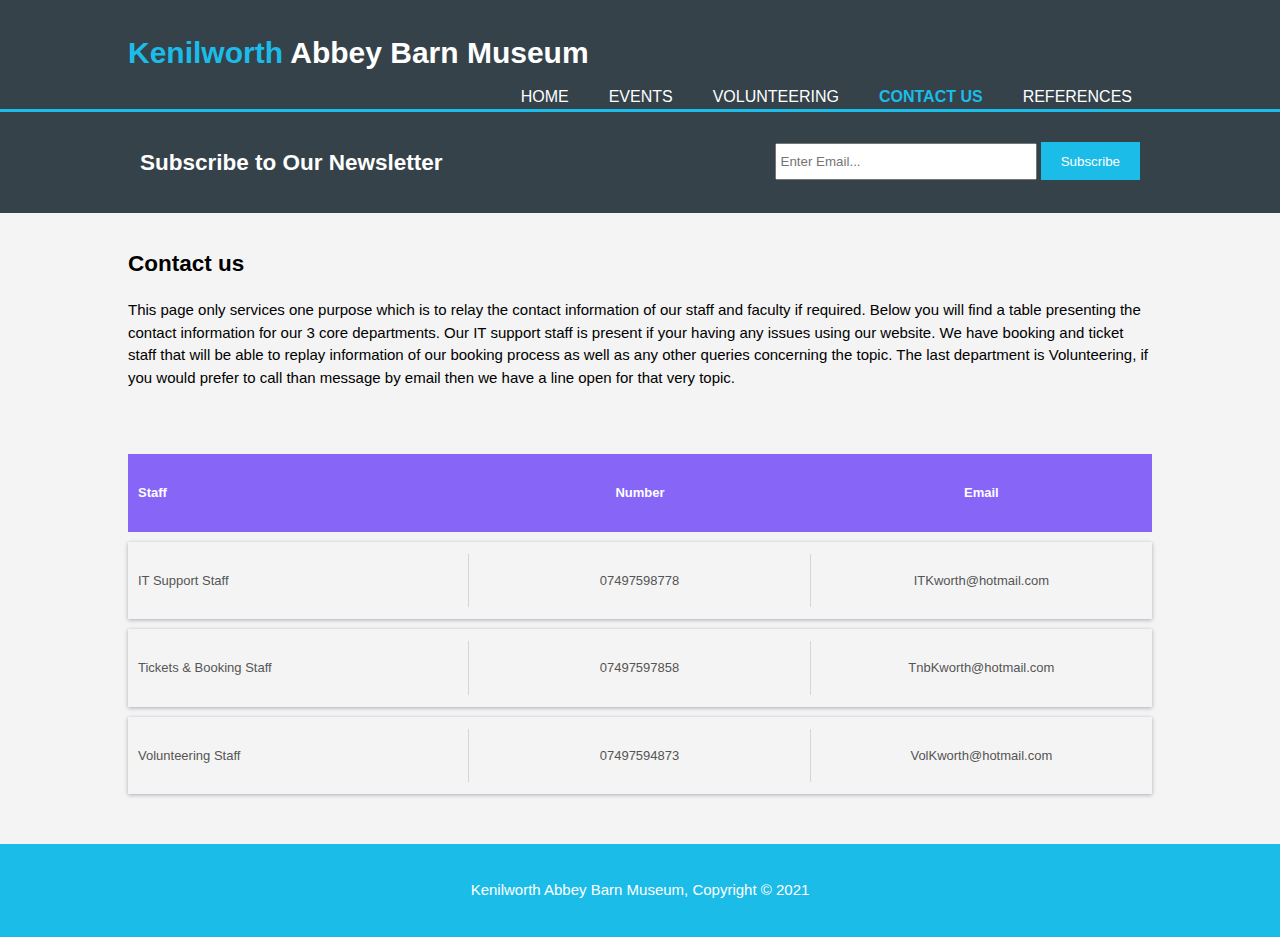
<file: Website/contact.html>
<!DOCTYPE html>
<html lang="en">

<head>
    <meta charset="UTF-8">
    <meta name="viewport" content="width=device-width">
    <meta name="description" content="Explore Kenilworth's History">
    <meta name="keywords" content="Kenilworth, Warwick, Museum, Abbey Barn">
    <meta name="author" content="Dharmarlou Bowen">
    <title>Kenilworth Abbey Barn Museum | Contact Us</title>
    <link rel="stylesheet" href="./css/style.css">
</head>

<body>
    <header>
        <div class="container">
            <!-- Container used to keep all content in the middle of the web page -->
            <div id="branding">
                <h1><span class="highlight">Kenilworth</span> Abbey Barn Museum</h1> <!-- class="highlight" = Highlight Text -->
            </div>
            <!-- Navbar -->
            <nav>
                <ul>
                    <!-- class="current" = Current Page -->
                    <li><a href="index.html">Home</a></li>
                    <li><a href="events.html">Events</a></li>
                    <li><a href="volunteering.html">Volunteering</a></li>
                    <li class="current"><a href="contact.html">Contact Us</a></li>
                    <li><a href="reference.html">References</a></li>
                </ul>
            </nav>
        </div>
    </header>

    <section id="newsletter">
        <div class="container">
            <h2>Subscribe to Our Newsletter</h2>
            <form>
                <input type="email" placeholder="Enter Email...">
                <button type="submit" class="button_1">Subscribe</button>

            </form>
        </div>
    </section>

    <section id="main">
       <h2 class="cls">f</h2>
        <div class="container">
            <article>
                <h2 class="page-title">Contact us</h2>
                <p>This page only services one purpose which is to relay the contact information of our staff and faculty if required. Below you will find a table presenting the contact information for our 3 core departments. Our IT support staff is present if your having any issues using our website. We have booking and ticket staff that will be able to replay information of our booking process as well as any other queries concerning the topic. The last department is Volunteering, if you would prefer to call than message by email then we have a line open for that very topic.</p>
            </article>
        </div>
    
    </section>
    
    

    <div class="table-box">
       
       <!-- Row Head -->
        <div class="table-row table-head">
            <div class="table-cell first-cell">
                <p>Staff</p>
            </div>

            <div class="table-cell">
                <p>Number</p>
            </div>

            <div class="table-cell last-cell">
                <p>Email</p>
            </div>
        </div>
        
        <!-- Row 1 -->
        <div class="table-row">
            <div class="table-cell first-cell">
                <p>IT Support Staff</p>
            </div>

            <div class="table-cell">
                <p>07497598778</p>
            </div>

            <div class="table-cell last-cell">
                <p>ITKworth@hotmail.com</p>
            </div>
        </div>
        
        <!-- Row 2 -->
        <div class="table-row">
            <div class="table-cell first-cell">
                <p>Tickets &amp; Booking Staff</p>
            </div>

            <div class="table-cell">
                <p>07497597858</p>
            </div>

            <div class="table-cell last-cell">
                <p>TnbKworth@hotmail.com</p>
            </div>
        </div>
        
        <!-- Row 3 -->
        <div class="table-row">
            <div class="table-cell first-cell">
                <p>Volunteering Staff</p>
            </div>

            <div class="table-cell">
                <p>07497594873</p>
            </div>

            <div class="table-cell last-cell">
                <p>VolKworth@hotmail.com</p>
            </div>
        </div>
        
    </div>



    <footer>
        <p>Kenilworth Abbey Barn Museum, Copyright &copy; 2021</p>
    </footer>
</body>

</html>
</file>
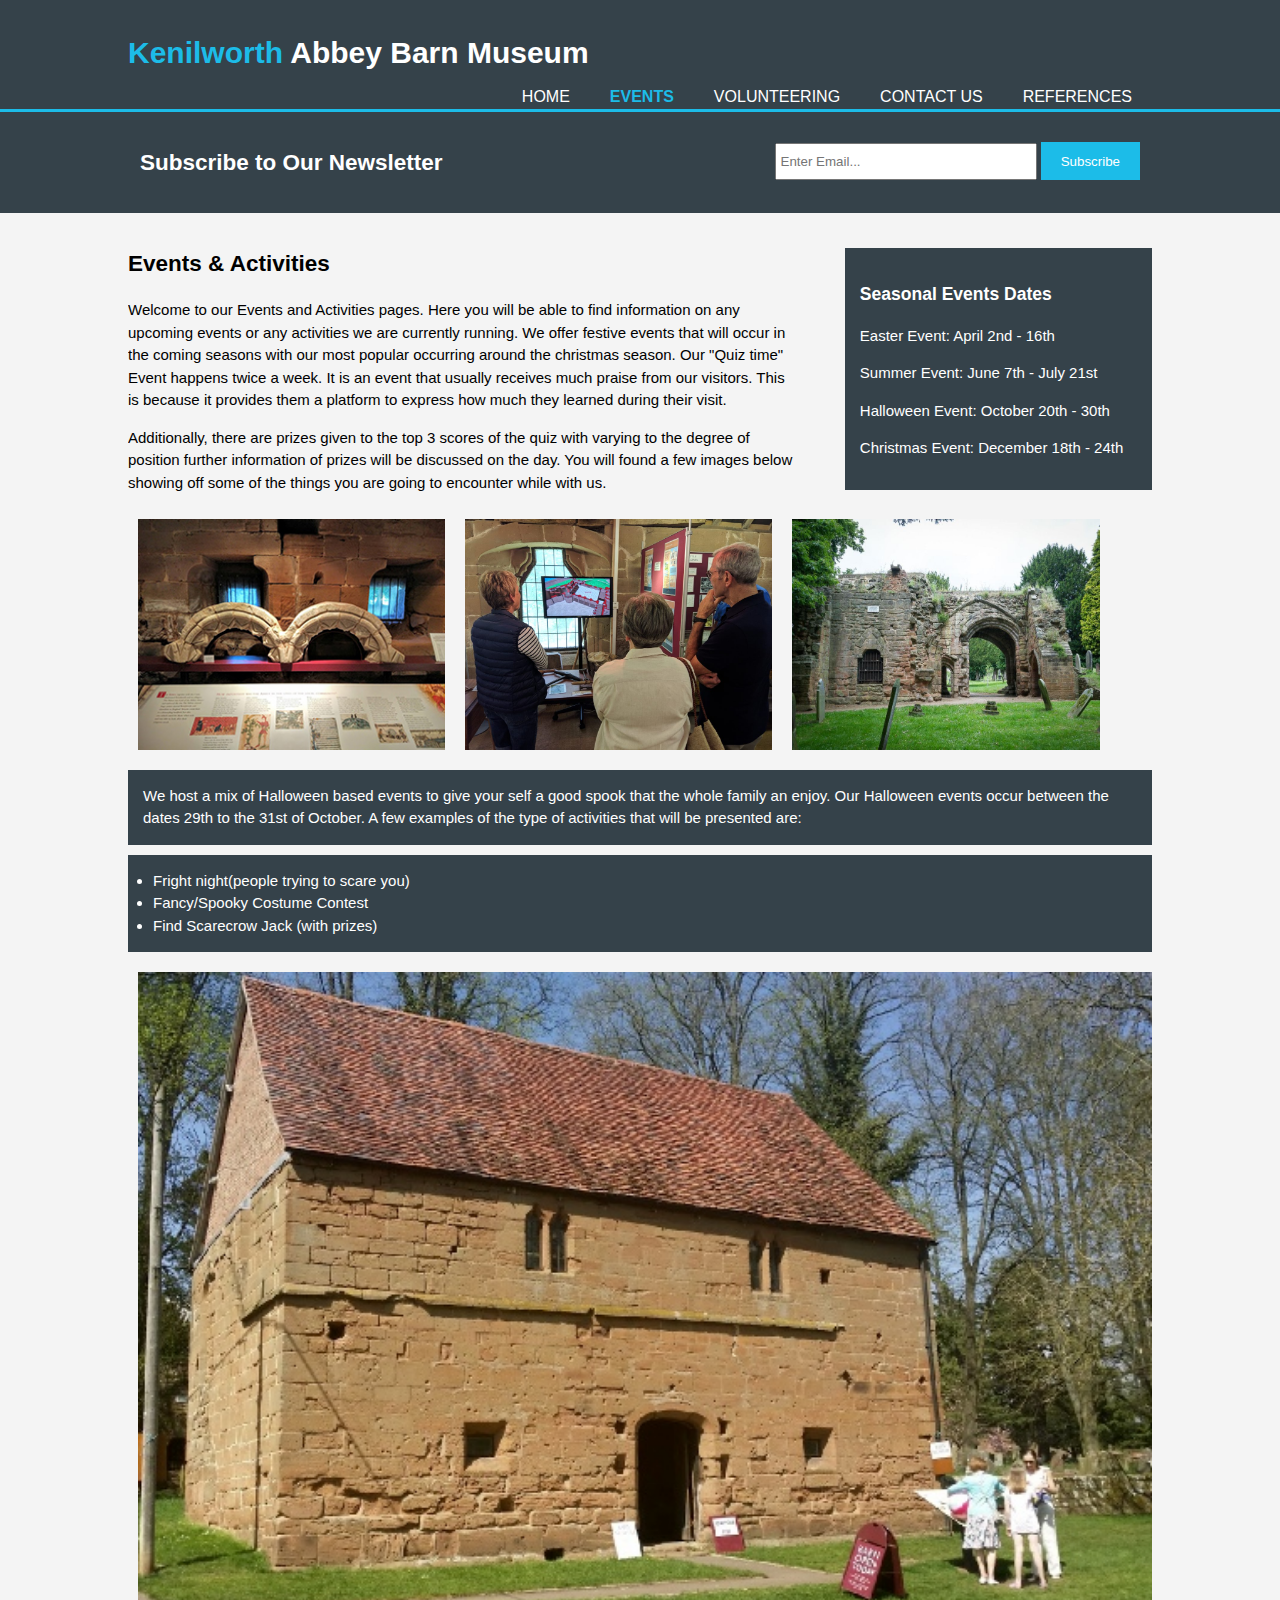
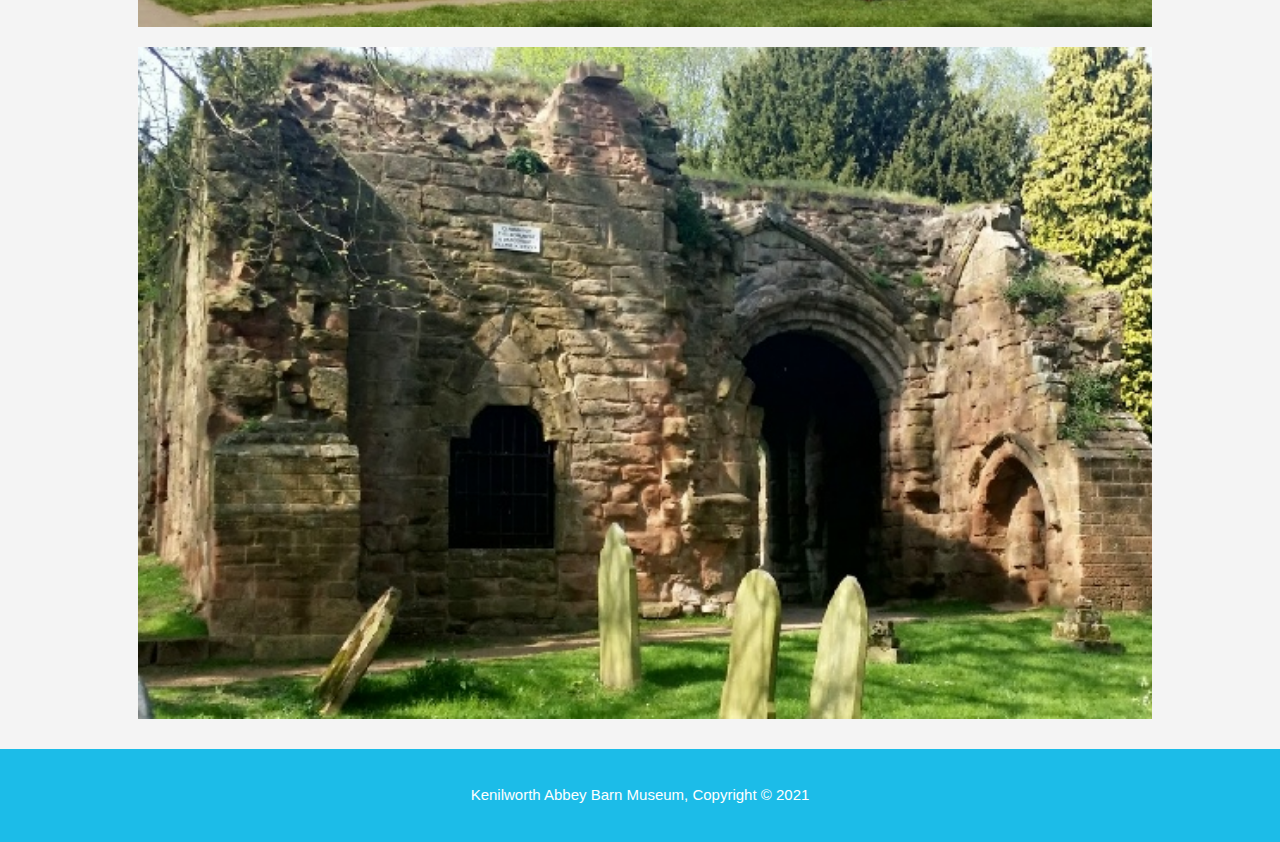
<file: Website/events.html>
<!DOCTYPE html>
<html lang="en">

<head>
    <meta charset="UTF-8">
    <meta name="viewport" content="width=device-width">
    <meta name="description" content="Explore Kenilworth's History">
    <meta name="keywords" content="Kenilworth, Warwick, Museum, Abbey Barn">
    <meta name="author" content="Dharmarlou Bowen">
    <title>Kenilworth Abbey Barn Museum | Events</title>
    <link rel="stylesheet" href="./css/style.css">
</head>

<body>
    <header>
        <div class="container">
            <!-- Container used to keep all content in the middle of the web page -->
            <div id="branding">
                <h1><span class="highlight">Kenilworth</span> Abbey Barn Museum</h1> <!-- class="highlight" = Highlight Text -->
            </div>
            <!-- Navbar -->
            <nav>
                <ul>
                    <!-- class="current" = Current Page -->
                    <li><a href="index.html">Home</a></li>
                    <li class="current"><a href="events.html">Events</a></li>
                    <li><a href="volunteering.html">Volunteering</a></li>
                    <li><a href="contact.html">Contact Us</a></li>
                    <li><a href="reference.html">References</a></li>
                </ul>
            </nav>
        </div>
    </header>

    <section id="newsletter">
        <div class="container">
            <h2>Subscribe to Our Newsletter</h2>
            <form>
                <input type="email" placeholder="Enter Email...">
                <button type="submit" class="button_1">Subscribe</button>

            </form>
        </div>
    </section>

    <section id="main">
       <h2 class="cls">f</h2>
        <div class="container">
            <article id="main-col">
                <h2 class="page-title">Events &amp; Activities</h2>
                <p>
                    Welcome to our Events and Activities pages. Here you will be able to find information on any upcoming events or any activities we are currently running. We offer festive events that will occur in the coming seasons with our most popular occurring around the christmas season. Our "Quiz time" Event happens twice a week. It is an event that usually receives much praise from our visitors.
                    This is because it provides them a platform to express how much they learned during their visit.
                </p>
                <p>
                    Additionally, there are prizes given to the top 3 scores of the quiz with varying to the degree of position further information of prizes will be discussed on the day. You will found a few images below showing off some of the things you are going to encounter while with us.  
                </p>
            </article>


            <aside id="sidebar">
                <div class="dark">
                    <h3>Seasonal Events Dates</h3>
                    <p>
                        Easter Event: April 2nd - 16th
                    </p>
                    <p>
                        Summer Event: June 7th - July 21st
                    </p>
                    <p>
                        Halloween Event: October 20th - 30th
                    </p>
                    <p>
                        Christmas Event: December 18th - 24th
                    </p>
                </div>
            </aside>
        </div>
    </section>


    <section class="boxes">
       <h2 class="cls">f</h2>
        <div class="container">
            <div class="box_ev1">
                <img src="img/Events/showcase_bg.jpg" alt="museum_img1">
            </div>         
            <div class="box_ev1">
                <img src="img/Events/4.jpg" alt="museum_img2">
            </div>
            <div class="box_ev1">
                <img src="img/Events/3.jpg" alt="museum_img3">
            </div> 
        </div>
    </section>
    
    <div class="container">
        <p class="dark">
            We host a mix of Halloween based events to give your self a good spook that the whole family an enjoy. 
            Our Halloween events occur between the dates  29th to the 31st of October. A few examples of the type of activities that will be presented are: 
        </p>
        <ul class="dark">
                <li class="m_adjust">Fright night(people trying to scare you)</li>
                <li class="m_adjust">Fancy/Spooky Costume Contest</li>
                <li class="m_adjust">Find Scarecrow Jack (with prizes)</li>
        </ul>
    </div>
    
     <section class="boxes">
       <h2 class="cls">f</h2>
        <div class="container">
            <div class="box_ev2">
                <img src="img/Events/Background.bmp" alt="museum_img2">
            </div>
            <div class="box_ev2">
                <img src="img/Events/23.bmp" alt="museum_img3">
            </div> 
        </div>
    </section>
   
    <footer>
        <p>Kenilworth Abbey Barn Museum, Copyright &copy; 2021</p>
    </footer>
</body>

</html>
</file>
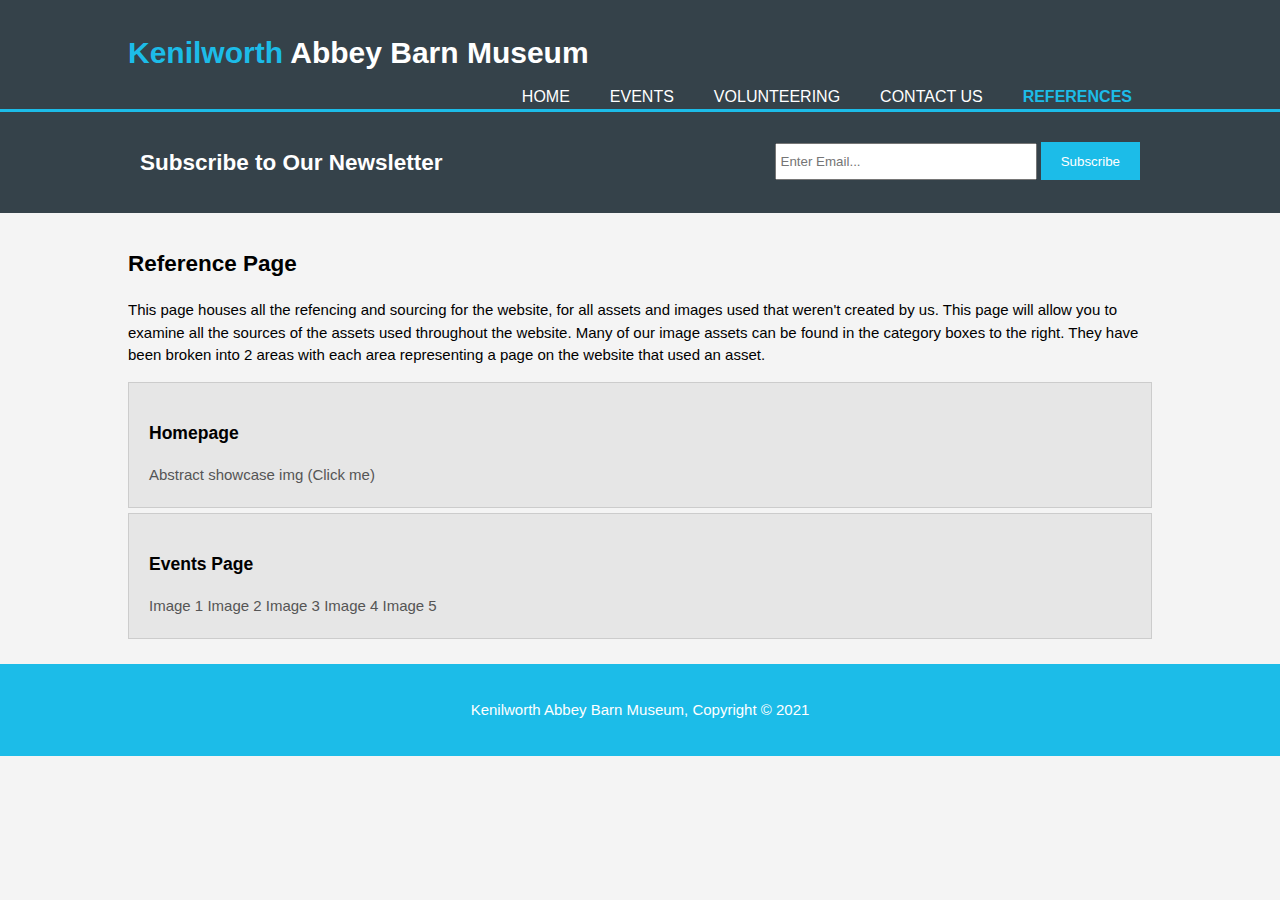
<file: Website/reference.html>
<!DOCTYPE html>
<html lang="en">

<head>
    <meta charset="UTF-8">
    <meta name="viewport" content="width=device-width">
    <meta name="description" content="Explore Kenilworth's History">
    <meta name="keywords" content="Kenilworth, Warwick, Museum, Abbey Barn">
    <meta name="author" content="Dharmarlou Bowen">
    <title>Kenilworth Abbey Barn Museum | References</title>
    <link rel="stylesheet" href="./css/style.css">
</head>

<body>
    <header>
        <div class="container">
            <!-- Container used to keep all content in the middle of the web page -->
            <div id="branding">
                <h1><span class="highlight">Kenilworth</span> Abbey Barn Museum</h1> <!-- class="highlight" = Highlight Text -->
            </div>
            <!-- Navbar -->
            <nav>
                <ul>
                    <!-- class="current" = Current Page -->
                    <li><a href="index.html">Home</a></li>
                    <li><a href="events.html">Events</a></li>
                    <li><a href="volunteering.html">Volunteering</a></li>
                    <li><a href="contact.html">Contact Us</a></li>
                    <li class="current"><a href="reference.html">References</a></li>
                </ul>
            </nav>
        </div>
    </header>

    <section id="newsletter">
       <h2 class="cls">f</h2>
        <div class="container">
            <h2>Subscribe to Our Newsletter</h2>
            <form>
                <input type="email" placeholder="Enter Email...">
                <button type="submit" class="button_1">Subscribe</button>
            </form>
        </div>
    </section>

    <section id="main">
       <h2 class="cls">f</h2>
        <div class="container">
            <article>
                <h2 class="page-title">Reference Page</h2>
                <p>This page houses all the refencing and sourcing for the website, for all assets and images used that weren't created by us. This page will allow you to examine all the sources of the assets used throughout the website. Many of our image assets can be found in the category boxes to the right. They have been broken into 2 areas with each area representing a page on the website that used an asset.
                </p>
                <ul id="services">
                    <li>
                        <h3>Homepage</h3>
                        <a href="https://www.hdwalle.com/2012/08/abstract-light.html">Abstract showcase img (Click me)</a>
                    </li>
                    <li>
                        <h3>Events Page</h3>
                        <a href="https://www.khas.co.uk/barn-museum-and-abbey-walk/
">Image 1</a>
                        <a href="https://www.khas.co.uk/barn-museum-and-abbey-walk/
">Image 2</a>
                        <a href="https://www.khas.co.uk/barn-museum-and-abbey-walk/
">Image 3</a>
                        <a href="https://www.khas.co.uk/barn-museum-and-abbey-walk/
">Image 4</a>
                        <a href="https://www.khas.co.uk/barn-museum-and-abbey-walk/
">Image 5</a>
                    </li>
                </ul>
            </article>
        </div>
    </section>

    <footer>
        <p>Kenilworth Abbey Barn Museum, Copyright &copy; 2021</p>
    </footer>
</body>

</html>
</file>
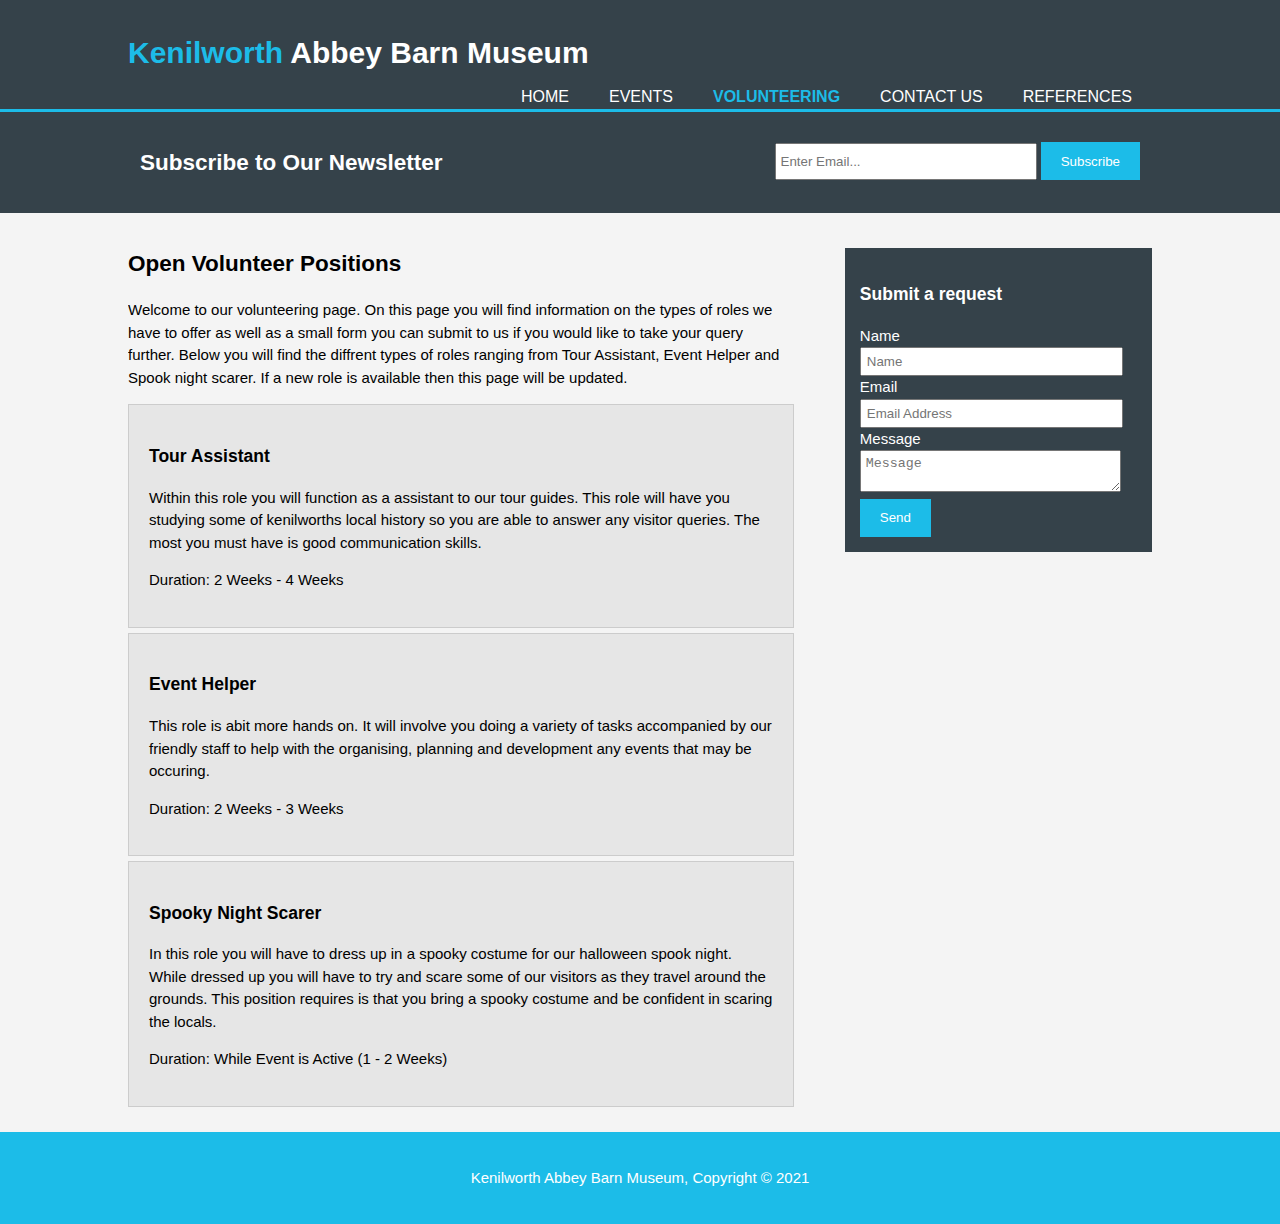
<file: Website/volunteering.html>
<!DOCTYPE html>
<html lang="en">

<head>
    <meta charset="UTF-8">
    <meta name="viewport" content="width=device-width">
    <meta name="description" content="Explore Kenilworth's History">
    <meta name="keywords" content="Kenilworth, Warwick, Museum, Abbey Barn">
    <meta name="author" content="Dharmarlou Bowen">
    <title>Kenilworth Abbey Barn Museum | Volunteering</title>
    <link rel="stylesheet" href="./css/style.css">
</head>

<body>
    <header>
        <div class="container">
            <!-- Container used to keep all content in the middle of the web page -->
            <div id="branding">
                <h1><span class="highlight">Kenilworth</span> Abbey Barn Museum</h1> <!-- class="highlight" = Highlight Text -->
            </div>
            <!-- Navbar -->
            <nav>
                <ul>
                    <!-- class="current" = Current Page -->
                    <li><a href="index.html">Home</a></li>
                    <li><a href="events.html">Events</a></li>
                    <li class="current"><a href="volunteering.html">Volunteering</a></li>
                    <li><a href="contact.html">Contact Us</a></li>
                    <li><a href="reference.html">References</a></li>
                </ul>
            </nav>
        </div>
    </header>

    <section id="newsletter">
        <div class="container">
            <h2>Subscribe to Our Newsletter</h2>
            <form>
                <input type="email" placeholder="Enter Email...">
                <button type="submit" class="button_1">Subscribe</button>

            </form>
        </div>
    </section>

    <section id="main">
       <h2 class="cls">f</h2>
        <div class="container">
            <article id="main-col">
                <h2 class="page-title">Open Volunteer Positions</h2>
                <p>Welcome to our volunteering page. On this page you will find information on the types of roles we have to offer as well as a small form you can submit to us if you would like to take your query further. Below you will find the diffrent types of roles ranging from Tour Assistant, Event Helper and Spook night scarer. If a new role is available then this page will be updated.</p>
                <ul id="services">
                    <li>
                        <h3>Tour Assistant</h3>
                        <p>
                            Within this role you will function as a assistant to our tour guides. This role will have you studying some of kenilworths local history so you are able to answer any visitor queries. The most you must have is good communication skills. 
                        </p>
                        <p>Duration: 2 Weeks - 4 Weeks</p>
                    </li>

                    <li>
                        <h3>Event Helper</h3>
                        <p>
                            This role is abit more hands on. It will involve you doing a variety of tasks accompanied by our friendly staff to help with the organising, planning and development any events that may be occuring.
                        </p>
                        <p>Duration: 2 Weeks - 3 Weeks</p>
                    </li>

                    <li>
                        <h3>Spooky Night Scarer</h3>
                        <p>
                            In this role you will have to dress up in a spooky costume for our halloween spook night. While dressed up you will have to try and scare some of our visitors as they travel around the grounds. This position requires is that you bring a spooky costume and be confident in scaring the locals. 
                        </p>
                        <p>Duration: While Event is Active (1 - 2 Weeks)</p>
                    </li>
                </ul>
            </article>
            <aside id="sidebar">
                <div class="dark">
                    <h3>Submit a request</h3>
                    <form class="quote">
                        <div>
                            <label>Name</label><br>
                            <input type="text" placeholder="Name">
                        </div>

                        <div>
                            <label>Email</label><br>
                            <input type="text" placeholder="Email Address">
                        </div>

                        <div>
                            <label>Message</label><br>
                            <textarea placeholder="Message"></textarea>
                        </div>
                        <button class="button_1" type="submit">Send</button>
                    </form>
                </div>
            </aside>
        </div>
    </section>

    <footer>
        <p>Kenilworth Abbey Barn Museum, Copyright &copy; 2021</p>
    </footer>
</body>

</html>
</file>
<file: Website/css/style.css>
body{
    /* font-size/line-height, font-family */
    font: 15px/1.5 sans-serif;
    padding: 0;
    margin: 0; 
    background-color: #f4f4f4;
}

/* Global Classes */
.container{
    width: 80%; /* '%' symbol provides a level of responsiveness */
    margin: auto; /* 'auto' Automatically moves content to the middle */
    overflow: hidden;
}

 ul{
    margin: 0;
    padding: 0;
}

.button_1{
    height: 38px;
    background: #1CBCE8 ;
    border: 0;
    padding-left: 20px;
    padding-right: 20px;
    color:#ffffff;
}  

.dark{
    padding: 15px;
    background: #35424a;
    color: #ffffff;
    margin-top: 10px;
    margin-bottom: 10px;
}

.cls{
    display: none
}

/* Header */
header{
    background: #35424a;
    color: #ffffff;
    padding-top: 30px;
    min-height: 70px; /* Used as a threshold for responsiveness */
    border-bottom: #1CBCE8  3px solid;
}

header a{
    color: #ffffff;
    text-decoration: none;
    text-transform: uppercase;
    font-size: 16px;
}

header li{
    float: left;
    display: inline;
    padding: 0 20px 0 20px;
}

header #branding{
    float: left;
}

header #branding h1{
    margin: 0;
}

header nav{
    float: right;
    margin-top: 10px;
}

/* Sets Logo Word & Current Page */
header .highlight, header .current a{
    color: #1CBCE8 ;
    font-weight: bold;
}

header a:hover{
    color: #cccccc;
    font-weight: bold;
}


/* Showcase */
#showcase{
    min-height: 400px;
    background: url('../img/Homepage/abstract_bg.jpg') no-repeat 0 -400px;
    text-align: center;
    color: #ffffff;
}

#showcase h2{
    margin-top: 100px;
    font-size: 55px;
    margin-bottom: 10px;
}

#showcase p{
    font-size: 20px;
}


/* Newsletter */
#newsletter{
    padding:15px;
    color:#ffffff;
    background: #35424a;
    margin-bottom: 15px;
}

#newsletter h2{
    float: left;
}

#newsletter form{
    float: right;
    margin-top: 15px;
}

#newsletter input[type="email"]{
    padding: 4px;
    height: 25px;
    width: 250px;
}


/* Boxes */
#boxes{
    margin-top: 20px;
}

#boxes .box{
    float: left;
    width: 30%;
    padding: 10px;
    text-align: center;
}
      
#boxes .box img{
    width: 200px;
}

#boxes .box .img2{
    width: 260px;
    height: 210px;
    margin-bottom: -30px;
}

.box2{ /* */
    margin-top: 46px;
}

.box_ev1 img{
    float: left;
    width: 30%;
    padding: 10px;
}

.box_ev2 img{
    float: left;
    width: 100%;
    padding: 10px;
}

/* Sidebar */
aside#sidebar{
    float:right;
    width: 30%;
    margin-top: 10px;
}

aside#sidebar .quote input, aside#sidebar .quote textarea{
    width: 90%;
    padding: 5px;
}

/* Main-col */
article#main-col{
    float: left;
    width: 65%;
}

/* Services */
ul#services li{
    list-style: none;
    padding: 20px;
    border: #cccccc solid 1px;
    margin-bottom: 5px;
    background: #e6e6e6;
}

.m_adjust{
    margin-left: 10px;
}


/* Table */
.table-box
{
    margin: 50px auto;
}

.table-row{
    display: table;
    width: 80%;
    margin: 10px auto;
    font-family: sans-serif;
    background: transparent;
    padding: 12px 0;
    color: #555;
    font-size: 13px;
    box-shadow: 0 1px 4px 0px rgba(0,0,50,0.3);
}
.table-head{
    background: #8665f7;
    box-shadow: none;
    color: #fff;
    font-weight: 600;
}
.table-head .table-cell{
    border-right: none;
}
.table-cell{
    display: table-cell;
    width: 20%;
    text-align: center;
    padding: 4px 0;
    border-right: 1px solid #d6d4d4;
    vertical-align: middle;
}
.first-cell{
    text-align: left;
    padding-left: 10px;
}
.last-cell{
    border-right: none;
}
a{
    text-decoration: none;
    color: #555;
}

@media only screen and (max-width: 600px) {
  .table-row {
    font-size: 11px;
  }
}




















































/* Media Query - Response to Tablets and Mobilephones */
@media(max-width: 768px){ /* Everything here is activated when condition is met */
    header #branding, 
    header nav,
    header nav li,
    #newsletter h1,
    #newsletter form,
    #boxes .box,
    article#main-col,
    aside#sidebar, .box_ev1 img{
        float: none;
        text-align: center;
        width: 100%;
    }
    
    header{
        padding-bottom: 20px;
    }
    
    #showcase h1{
        margin-top: 40px;
    }
    
    #newsletter button, .quote button{
        display: block;
        width: 100%;
    }
    
    #newsletter form input[type="email"], .quote input, .quote textarea{
        width: 100%;
        margin-bottom: 5px;
    }
}

footer{
    padding: 20px;
    margin-top: 20px;
    color: #ffffff;
    background-color: #1CBCE8 ;
    text-align: center;
}
</file>
